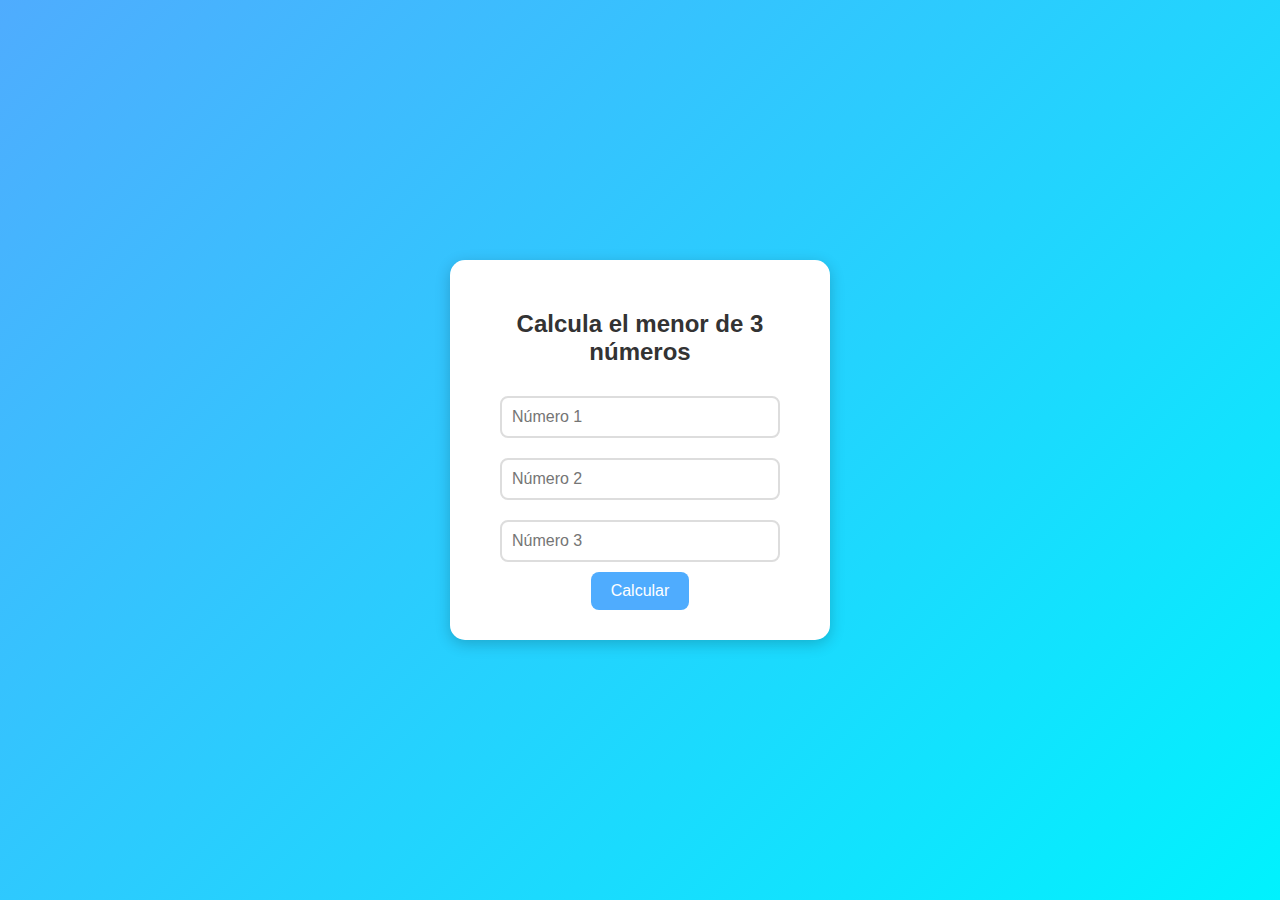
<file: Servlets_G1/src/main/webapp/index.html>
<!DOCTYPE html>
<html lang="es">
<head>
    <meta charset="UTF-8">
    <title>Menor de Tres Números</title>
    <style>
        body {
            font-family: Arial, sans-serif;
            background: linear-gradient(135deg, #4facfe, #00f2fe);
            display: flex;
            justify-content: center;
            align-items: center;
            height: 100vh;
            margin: 0;
        }
        .container {
            background: #fff;
            padding: 30px;
            border-radius: 15px;
            box-shadow: 0 4px 15px rgba(0, 0, 0, 0.2);
            text-align: center;
            width: 320px;
        }
        h2 {
            color: #333;
            margin-bottom: 20px;
        }
        input[type="text"] {
            width: 80%;
            padding: 10px;
            margin: 10px 0;
            border: 2px solid #ddd;
            border-radius: 8px;
            font-size: 16px;
            outline: none;
            transition: border 0.3s;
        }
        input[type="text"]:focus {
            border: 2px solid #4facfe;
        }
        input[type="submit"] {
            background: #4facfe;
            color: white;
            padding: 10px 20px;
            border: none;
            border-radius: 8px;
            font-size: 16px;
            cursor: pointer;
            transition: background 0.3s;
        }
        input[type="submit"]:hover {
            background: #00c6ff;
        }
    </style>
</head>
<body>
<div class="container">
    <h2>Calcula el menor de 3 números</h2>
    <form action="menor" method="get">
        <input type="text" name="num1" placeholder="Número 1" required><br>
        <input type="text" name="num2" placeholder="Número 2" required><br>
        <input type="text" name="num3" placeholder="Número 3" required><br>
        <input type="submit" value="Calcular">
    </form>
</div>
</body>
</html>
</file>
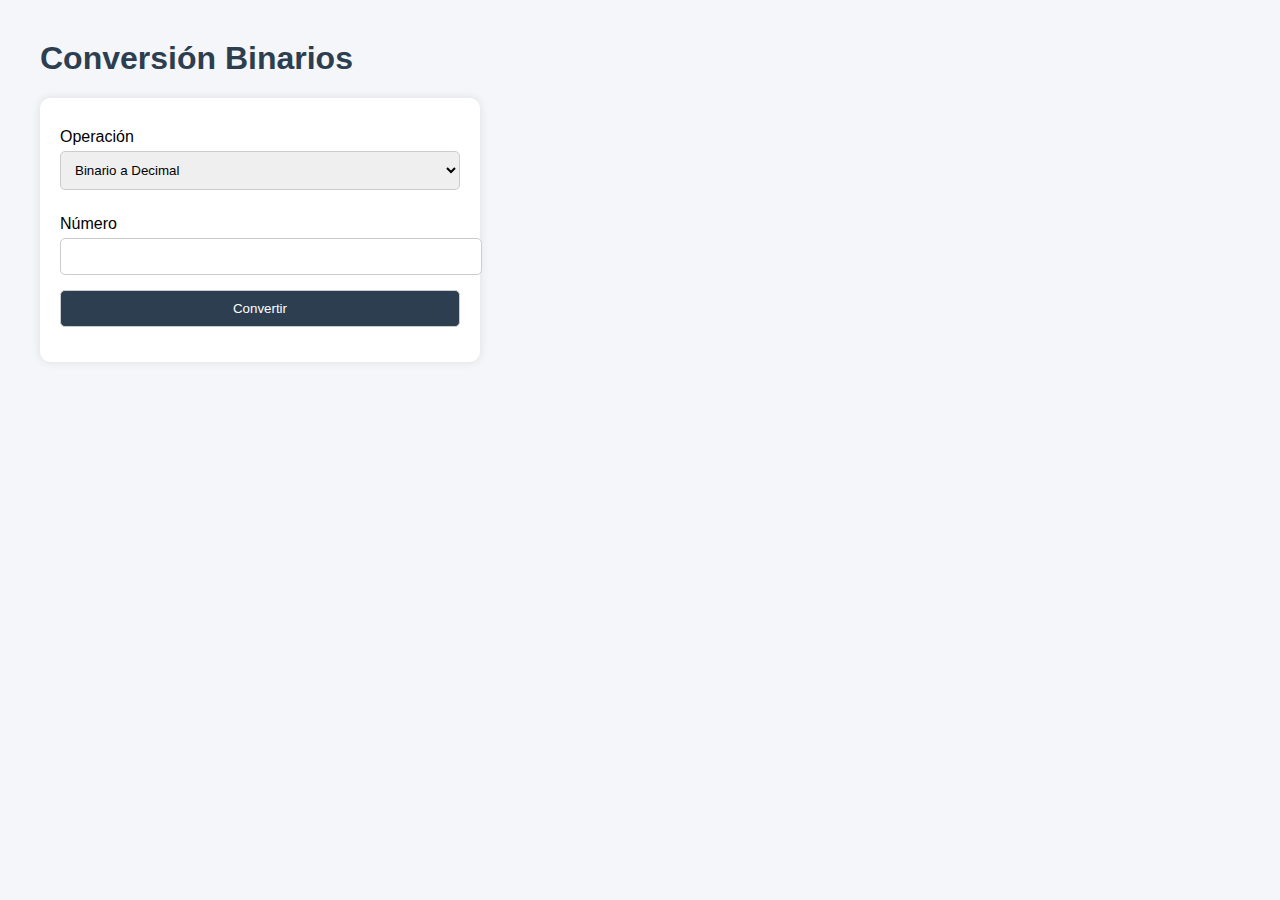
<file: Servlets_G1/src/main/webapp/binario.html>
<!DOCTYPE html>
<html lang="es">
<head>
    <meta charset="UTF-8">
    <title>Conversión Binarios</title>
    <link rel="stylesheet" href="binary_style.css">
</head>
<body>
    <h1>Conversión Binarios</h1>
    <form method="post" action="binario">
        <label for="operacion">Operación</label>
        <select name="operacion" id="operacion" required>
            <option value="B1" >Binario a Decimal</option>
            <option value="B2" >Decimal a Binario</option>
        </select>

        <label for="numero">Número</label>
        <input type="number" name="numero" id="numero" required>

        <button type="submit">Convertir</button>
    </form>
</body>
</html>
</file>
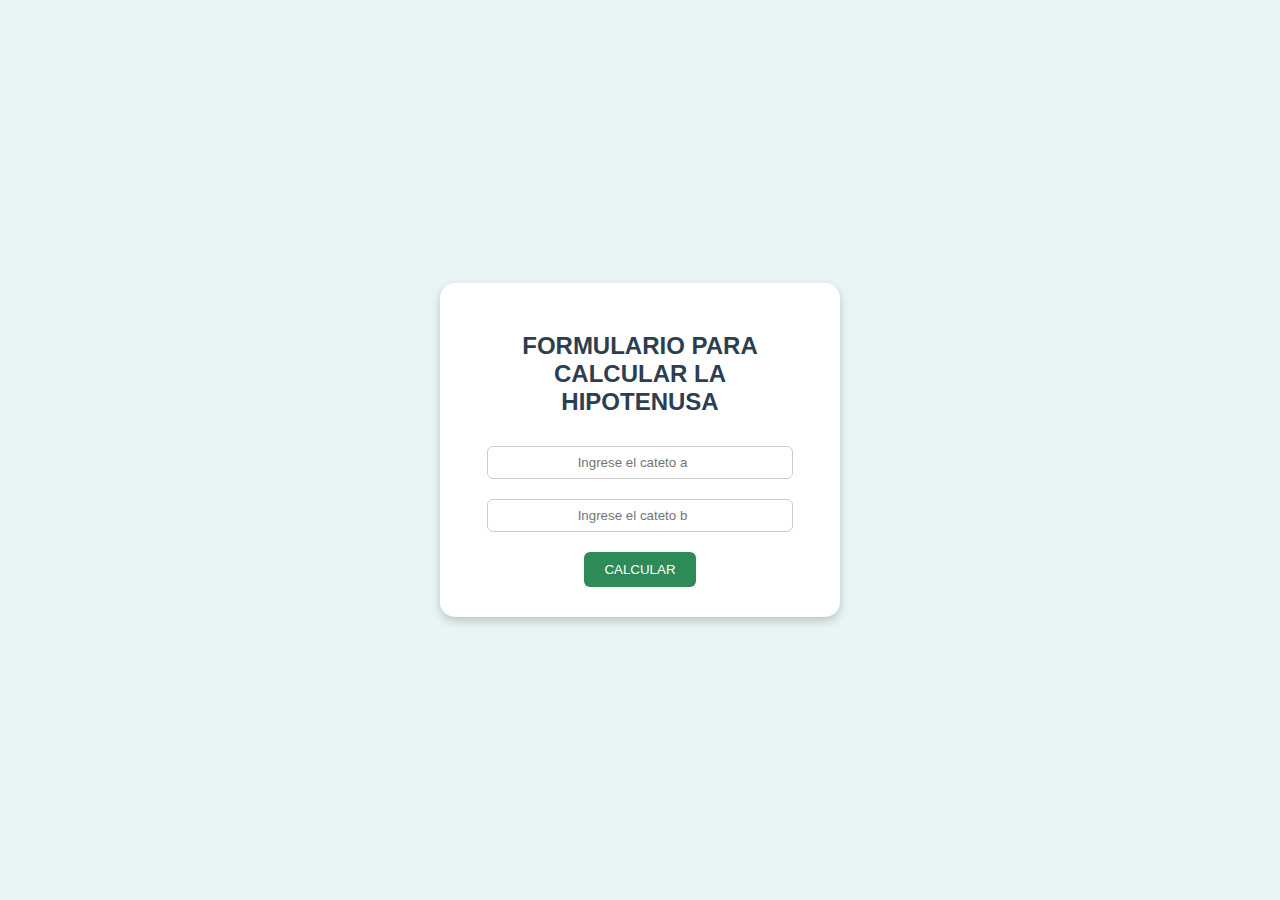
<file: Servlets_G1/src/main/webapp/Hipotenusa.html>
<!DOCTYPE html>
<html lang="en">
<head>
    <meta charset="UTF-8">
    <title>HIPOTENUSA</title>

    <style>
        body{
            font-family: Arial, Helvetica, sans-serif;
            background-color: #e9f5f5;
            display: flex;
            justify-content: center;
            align-items: center;
            margin: 0;
            height: 100vh;
        }

        .contenedor{
            background-color: white;
            padding: 30px 40px;
            border-radius: 15px;
            box-shadow: 0 4px 10px rgba(0, 0, 0, 0.2);
            text-align: center;
            width: 320px;
        }

        h2{
            color: #2c3e50;
            margin-bottom: 20px;
        }

        input[type="number"] {
            width: 90%;
            padding: 8px;
            margin: 10px 0;
            border: 1px solid #ccc;
            border-radius: 6px;
            text-align: center;
        }

        button {
            padding: 10px 20px;
            background-color: #2e8b57;
            color: white;
            border: none;
            border-radius: 6px;
            cursor: pointer;
            margin-top: 10px;
        }

        button:hover {
            background-color: #256f46;
        }

    </style>
</head>
<body>
   <div class="contenedor">
     <h2>FORMULARIO PARA CALCULAR LA HIPOTENUSA</h2>
     <form action="Hipotenusa" method="post">
        <input type="number" id="a" name="a" placeholder="Ingrese el cateto a"  required><br>
        <input type="number" id="b" name="b" placeholder="Ingrese el cateto b" required><br>
        <button type="submit">CALCULAR</button>
     </form>
   </div>
</body>
</html>
</file>
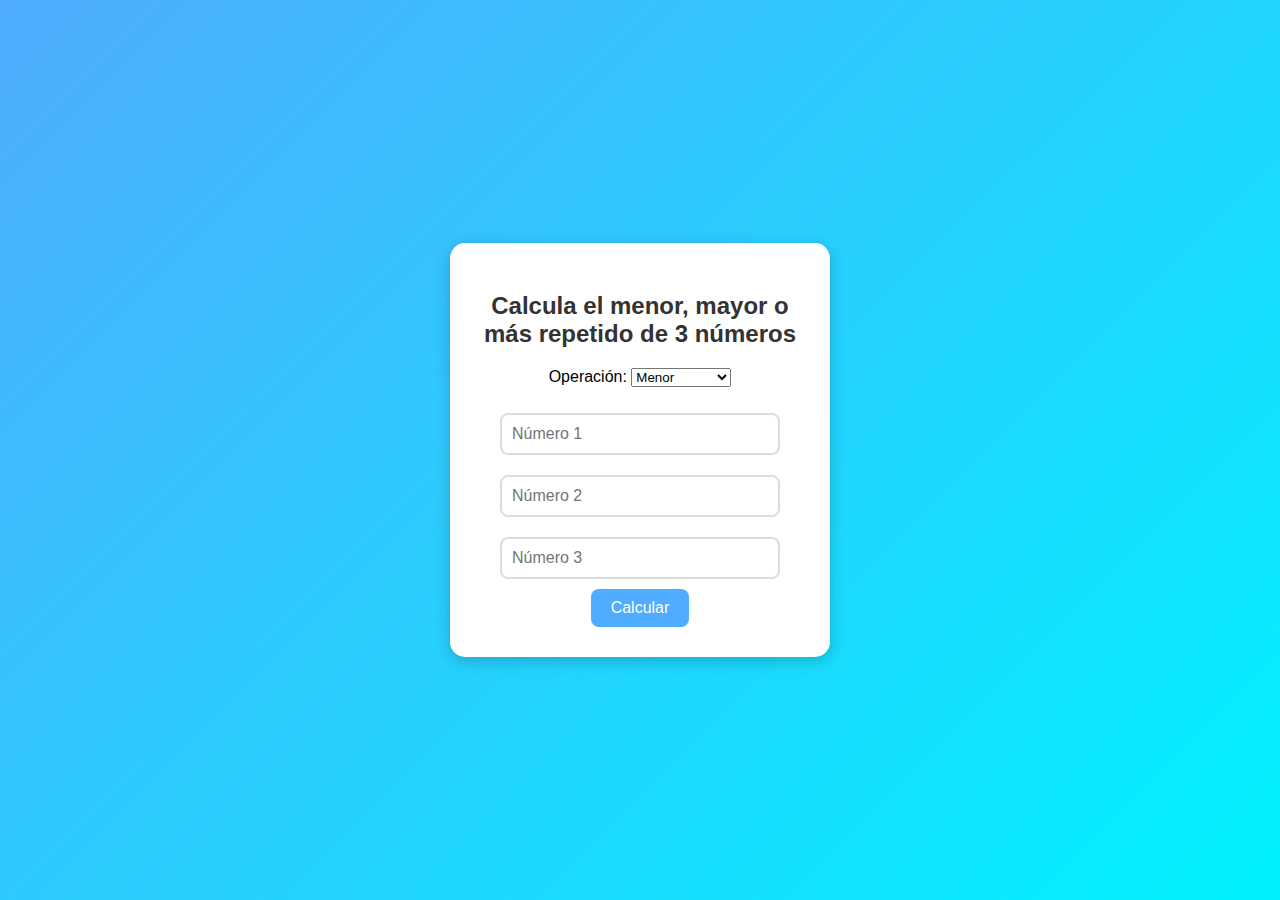
<file: Servlets_G1/src/main/webapp/MenorDeTres.html>
<!DOCTYPE html>
<html lang="es">
<head>
    <meta charset="UTF-8">
    <title>Menor, Mayor o Más repetido</title>
    <style>
        body {
            font-family: Arial, sans-serif;
            background: linear-gradient(135deg, #4facfe, #00f2fe);
            display: flex;
            justify-content: center;
            align-items: center;
            height: 100vh;
            margin: 0;
        }
        .container {
            background: #fff;
            padding: 30px;
            border-radius: 15px;
            box-shadow: 0 4px 15px rgba(0, 0, 0, 0.2);
            text-align: center;
            width: 320px;
        }
        h2 {
            color: #333;
            margin-bottom: 20px;
        }
        input[type="text"] {
            width: 80%;
            padding: 10px;
            margin: 10px 0;
            border: 2px solid #ddd;
            border-radius: 8px;
            font-size: 16px;
            outline: none;
            transition: border 0.3s;
        }
        input[type="text"]:focus {
            border: 2px solid #4facfe;
        }
        input[type="submit"] {
            background: #4facfe;
            color: white;
            padding: 10px 20px;
            border: none;
            border-radius: 8px;
            font-size: 16px;
            cursor: pointer;
            transition: background 0.3s;
        }
        input[type="submit"]:hover {
            background: #00c6ff;
        }
    </style>
</head>
<body>
<div class="container">
    <h2>Calcula el menor, mayor o más repetido de 3 números</h2>
    <form action="MenorDeTres" method="get">
        <p>
            Operación:
            <select name="op">
                <option value="menor" selected>Menor</option>
                <option value="mayor">Mayor</option>
                <option value="repetido">Más repetido</option>
            </select>
        </p>

        <input type="text" name="num1" placeholder="Número 1" required><br>
        <input type="text" name="num2" placeholder="Número 2" required><br>
        <input type="text" name="num3" placeholder="Número 3" required><br>

        <input type="submit" value="Calcular">
    </form>
</div>
</body>
</html>
</file>
<file: Servlets_G1/src/main/webapp/binary_style.css>
body {
    font-family: Arial, sans-serif;
    background:#f4f6f9;
    margin:40px;
}


h1 {
    color:#2c3e50;
}


form {
    background:#fff;
    padding:20px;
    border-radius:10px;
    max-width:400px;
    box-shadow:0 0 10px rgba(0,0,0,0.1);
}


label {
    display:block;
    margin:10px 0 5px;
}


input, select, button {
    width:100%;
    padding:10px;
    margin-bottom:15px;
    border-radius:5px;
    border:1px solid #ccc;
}


button {
    background:#2c3e50;
    color:#fff;
    cursor:pointer;
}

button:hover {
    background:#34495e;
}
</file>
